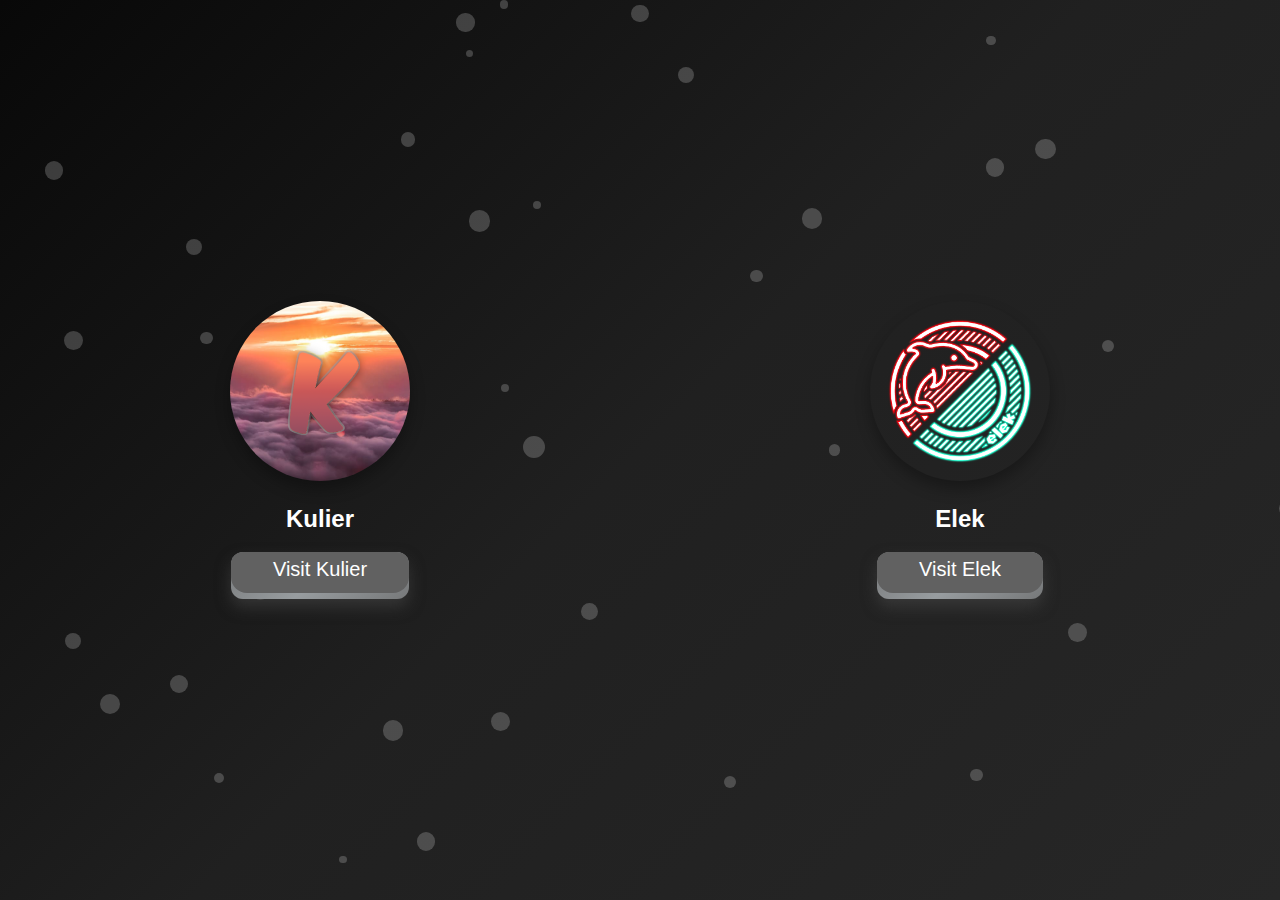
<file: index.html>
<!DOCTYPE html>
<html lang="en">
<head>
    <meta charset="UTF-8">
    <meta name="viewport" content="width=device-width, initial-scale=1.0">
    <title>dingus</title>
    <link rel="icon" href="img/logo.png" />
    <style>
    body {
        display: flex;
        margin: 0;
        height: 100vh;
        font-family: Arial, sans-serif;
        position: relative;
        background: linear-gradient(135deg, #080808, #202020, #272727);
        overflow: hidden;
    }

        .glowing-circle {
            position: absolute;
            background: rgba(255, 255, 255, 0.2);
            border-radius: 50%;
            animation: glow 2s infinite alternate;
        }

        @keyframes glow {
            from {
                background: rgba(255, 255, 255, 0.2);
                box-shadow: 0 0 20px rgba(255, 255, 255, 0.2), 0 0 40px rgba(255, 255, 255, 0.1), 0 0 60px rgba(255, 255, 255, 0.05);
            }
            to {
                background: rgba(255, 255, 255, 0.4);
                box-shadow: 0 0 40px rgba(255, 255, 255, 0.4), 0 0 80px rgba(255, 255, 255, 0.3), 0 0 120px rgba(255, 255, 255, 0.2);
            }
        }

        .channel {
            flex: 1;
            position: relative;
            overflow: hidden;
            color: white;
            display: flex;
            flex-direction: column;
            align-items: center;
            justify-content: center;
        }

        .channel::after {
            content: "";
            position: absolute;
            top: 0;
            bottom: 0;
            width: 100%;
            pointer-events: none;
            z-index: 2;
        }

        .content {
            position: relative;
            z-index: 3;
            text-align: center;
        }

        img.profile-pic {
            border-radius: 50%;
            width: 180px;
            height: 180px;
            box-shadow: 0 8px 15px rgba(0, 0, 0, 0.3);
            transition: transform 0.3s ease;
        }

        img.profile-pic:hover {
            transform: scale(1.05);
        }

        .pushable {
            background: hsl(0, 0%, 38%);
            border-radius: 12px;
            border: none;
            padding: 0;
            box-shadow: 0 8px 15px rgba(71, 71, 71, 0.582);
            cursor: pointer;
            outline-offset: 4px;
            overflow: hidden;
            position: relative;
            transition: background-color 0.3s ease, transform 0.2s ease;
        }

        .front {
            display: block;
            padding: 12px 42px;
            border-radius: 16px;
            font-size: 1.25rem;
            background: hsl(0, 0%, 38%);
            color: rgb(255, 255, 255);
            transform: translateY(-6px);
            transition: transform 0.2s ease, box-shadow 0.2s ease;
            position: relative;
            z-index: 2;
        }

        .pushable::before {
            content: "";
            position: absolute;
            top: 0;
            left: -50%;
            width: 200%;
            height: 100%;
            background: linear-gradient(120deg, transparent, rgba(188, 196, 201, 0.6), transparent);
            transform: skewX(-30deg);
            transition: transform 0.3s ease;
            z-index: 1;
        }

        .pushable.clicked::before {
            animation: shine 0.6s forwards;
        }

        .pushable.clicked .front {
            background-color: #797979;
        }

        .pushable:active .front {
            transform: translateY(-2px);
            background-color: #858585;
        }

        @keyframes shine {
            0% { left: -50%; }
            100% { left: 100%; }
        }
    </style>
</head>
<body>
    <div class="channel left">
        <div class="background-image"></div>
        <div class="content">
            <img src="img/logo.png" alt="Kulier Profile Picture" class="profile-pic">
            <h2>Kulier</h2>
            <button class="pushable" onclick="handleClick(this, 'https://kulier.lol')">
                <span class="front">Visit Kulier</span>
            </button>
        </div>
    </div>
    <div class="channel right">
        <div class="background-image"></div>
        <div class="content">
            <img src="elek_img/logo.png" alt="Elek Profile Picture" class="profile-pic">
            <h2>Elek</h2>
            <button class="pushable" onclick="handleClick(this, 'https://dingus.meme/elek')">
                <span class="front">Visit Elek</span>
            </button>
        </div>
    </div>
    <script>
        function handleClick(button, url) {
            button.classList.add('clicked');
            setTimeout(() => {
                window.location.href = url;
            }, 600);
        }

        function createGlowingCircle() {
            const circle = document.createElement('div');
            circle.classList.add('glowing-circle');
            const size = Math.random() * 15 + 7; 
            circle.style.width = `${size}px`;
            circle.style.height = `${size}px`;
            circle.style.top = `${Math.random() * 100}vh`;
            circle.style.left = `${Math.random() * 100}vw`;
            document.body.appendChild(circle);
        }

        for (let i = 0; i < 35; i++) {
            createGlowingCircle();
        }
    </script>
</body>
</html>
</file>
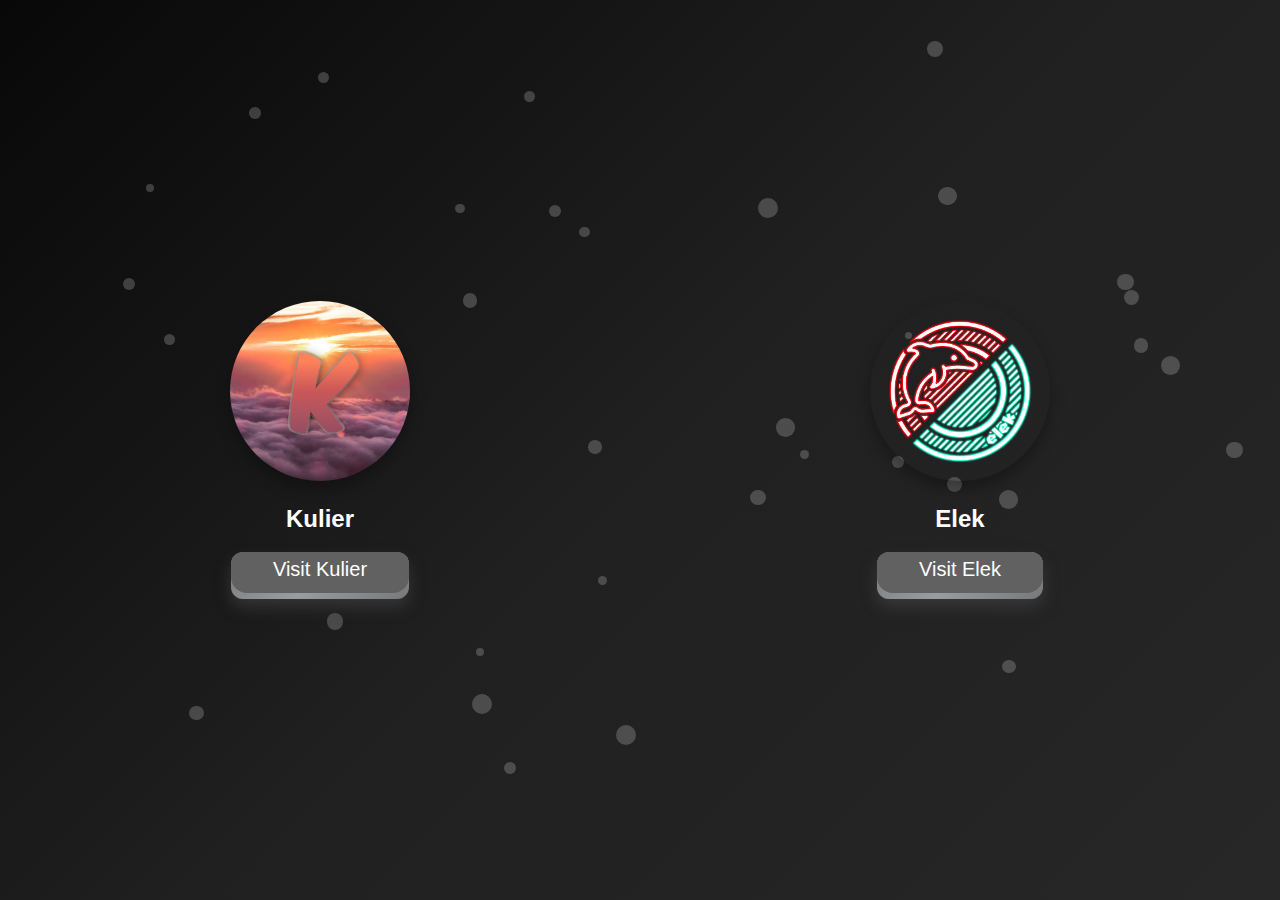
<file: duo3.html>
<!DOCTYPE html>
<html lang="en">
<head>
    <meta charset="UTF-8">
    <meta name="viewport" content="width=device-width, initial-scale=1.0">
    <title>dingus</title>
    <link rel="icon" href="img/logo.png" />
    <style>
    body {
        display: flex;
        margin: 0;
        height: 100vh;
        font-family: Arial, sans-serif;
        position: relative;
        background: linear-gradient(135deg, #080808, #202020, #272727);
        overflow: hidden;
    }

        .glowing-circle {
            position: absolute;
            background: rgba(255, 255, 255, 0.2);
            border-radius: 50%;
            animation: glow 2s infinite alternate;
        }

        @keyframes glow {
            from {
                background: rgba(255, 255, 255, 0.2);
                box-shadow: 0 0 20px rgba(255, 255, 255, 0.2), 0 0 40px rgba(255, 255, 255, 0.1), 0 0 60px rgba(255, 255, 255, 0.05);
            }
            to {
                background: rgba(255, 255, 255, 0.4);
                box-shadow: 0 0 40px rgba(255, 255, 255, 0.4), 0 0 80px rgba(255, 255, 255, 0.3), 0 0 120px rgba(255, 255, 255, 0.2);
            }
        }

        .channel {
            flex: 1;
            position: relative;
            overflow: hidden;
            color: white;
            display: flex;
            flex-direction: column;
            align-items: center;
            justify-content: center;
        }

        .channel::after {
            content: "";
            position: absolute;
            top: 0;
            bottom: 0;
            width: 100%;
            pointer-events: none;
            z-index: 2;
        }

        .content {
            position: relative;
            z-index: 3;
            text-align: center;
        }

        img.profile-pic {
            border-radius: 50%;
            width: 180px;
            height: 180px;
            box-shadow: 0 8px 15px rgba(0, 0, 0, 0.3);
            transition: transform 0.3s ease;
        }

        img.profile-pic:hover {
            transform: scale(1.05);
        }

        .pushable {
            background: hsl(0, 0%, 38%);
            border-radius: 12px;
            border: none;
            padding: 0;
            box-shadow: 0 8px 15px rgba(71, 71, 71, 0.582);
            cursor: pointer;
            outline-offset: 4px;
            overflow: hidden;
            position: relative;
            transition: background-color 0.3s ease, transform 0.2s ease;
        }

        .front {
            display: block;
            padding: 12px 42px;
            border-radius: 16px;
            font-size: 1.25rem;
            background: hsl(0, 0%, 38%);
            color: rgb(255, 255, 255);
            transform: translateY(-6px);
            transition: transform 0.2s ease, box-shadow 0.2s ease;
            position: relative;
            z-index: 2;
        }

        .pushable::before {
            content: "";
            position: absolute;
            top: 0;
            left: -50%;
            width: 200%;
            height: 100%;
            background: linear-gradient(120deg, transparent, rgba(188, 196, 201, 0.6), transparent);
            transform: skewX(-30deg);
            transition: transform 0.3s ease;
            z-index: 1;
        }

        .pushable.clicked::before {
            animation: shine 0.6s forwards;
        }

        .pushable.clicked .front {
            background-color: #797979;
        }

        .pushable:active .front {
            transform: translateY(-2px);
            background-color: #858585;
        }

        @keyframes shine {
            0% { left: -50%; }
            100% { left: 100%; }
        }
    </style>
</head>
<body>
    <div class="channel left">
        <div class="background-image"></div>
        <div class="content">
            <img src="img/logo.png" alt="Kulier Profile Picture" class="profile-pic">
            <h2>Kulier</h2>
            <button class="pushable" onclick="handleClick(this, 'https://kulier.lol')">
                <span class="front">Visit Kulier</span>
            </button>
        </div>
    </div>
    <div class="channel right">
        <div class="background-image"></div>
        <div class="content">
            <img src="elek_img/logo.png" alt="Elek Profile Picture" class="profile-pic">
            <h2>Elek</h2>
            <button class="pushable" onclick="handleClick(this, 'https://dingus.meme/elek')">
                <span class="front">Visit Elek</span>
            </button>
        </div>
    </div>
    <script>
        function handleClick(button, url) {
            button.classList.add('clicked');
            setTimeout(() => {
                window.location.href = url;
            }, 600);
        }

        function createGlowingCircle() {
            const circle = document.createElement('div');
            circle.classList.add('glowing-circle');
            const size = Math.random() * 15 + 7; 
            circle.style.width = `${size}px`;
            circle.style.height = `${size}px`;
            circle.style.top = `${Math.random() * 100}vh`;
            circle.style.left = `${Math.random() * 100}vw`;
            document.body.appendChild(circle);
        }

        for (let i = 0; i < 35; i++) {
            createGlowingCircle();
        }
    </script>
</body>
</html>
</file>
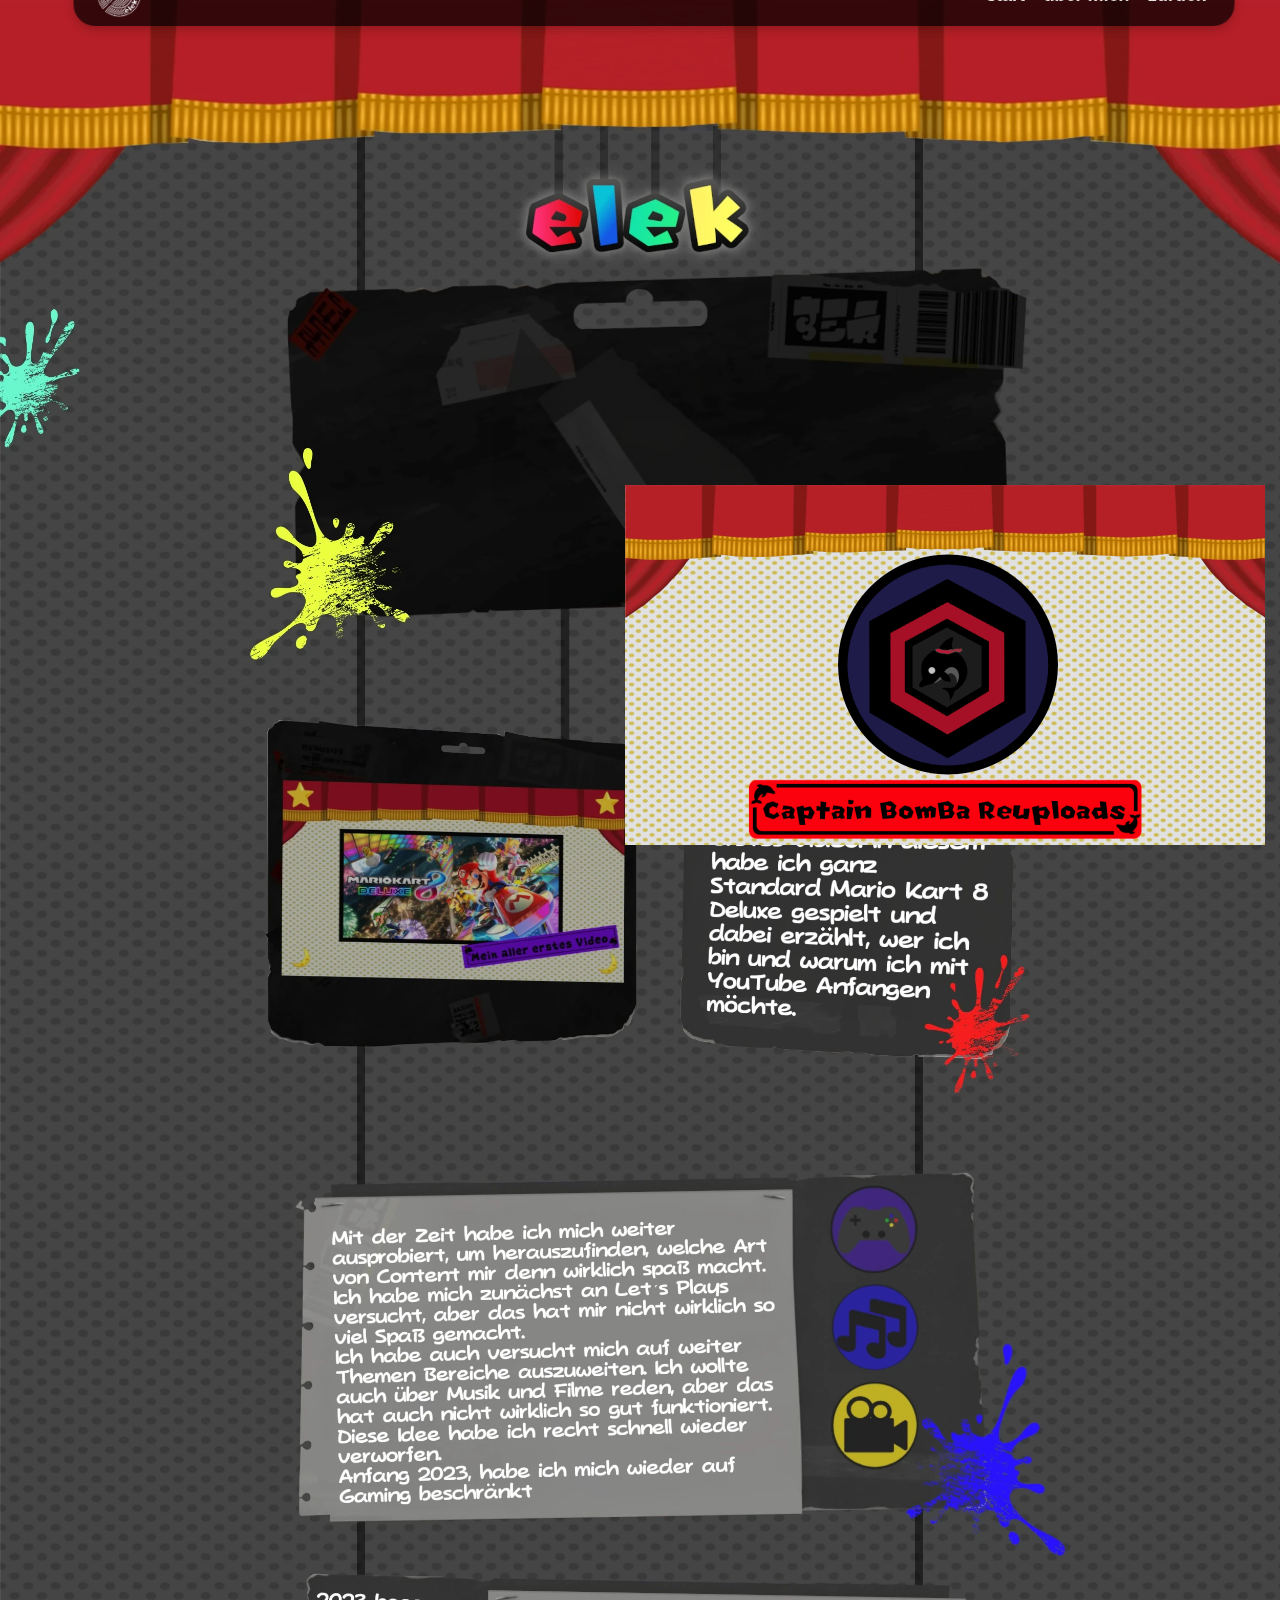
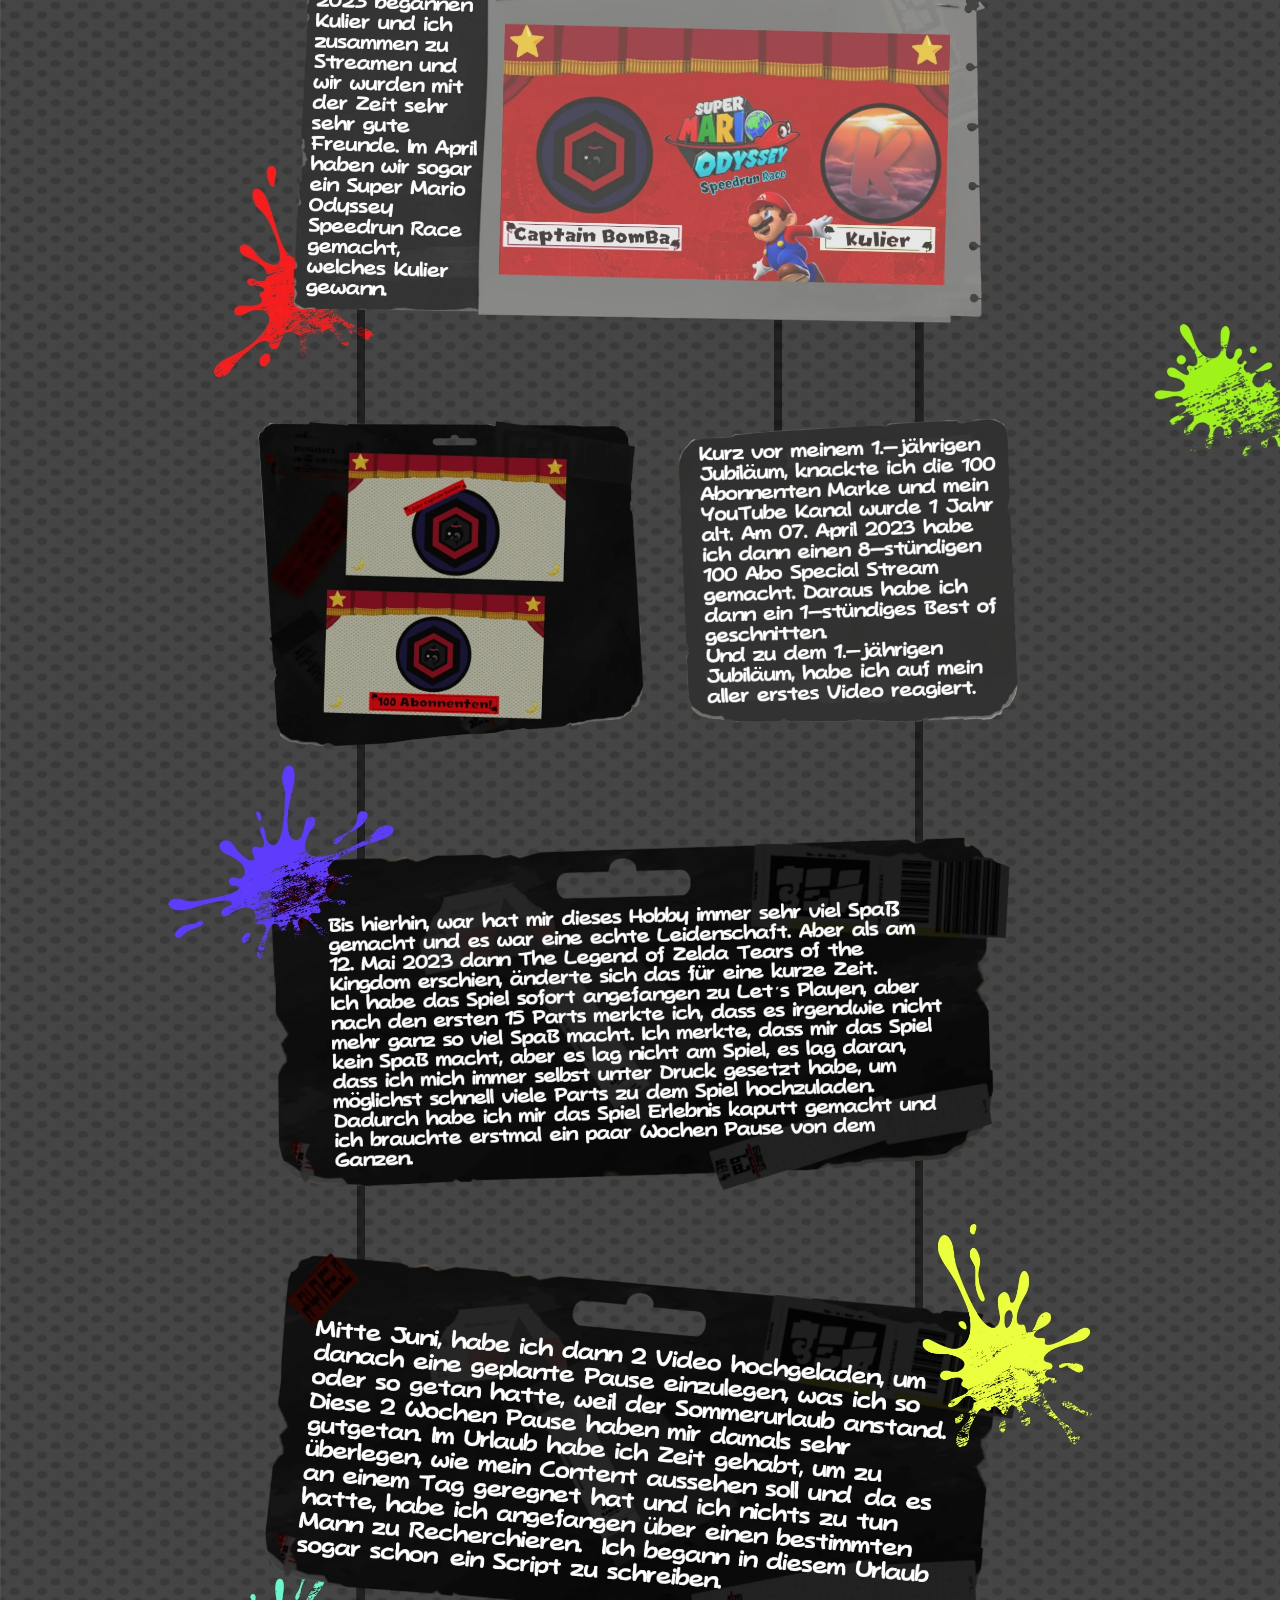
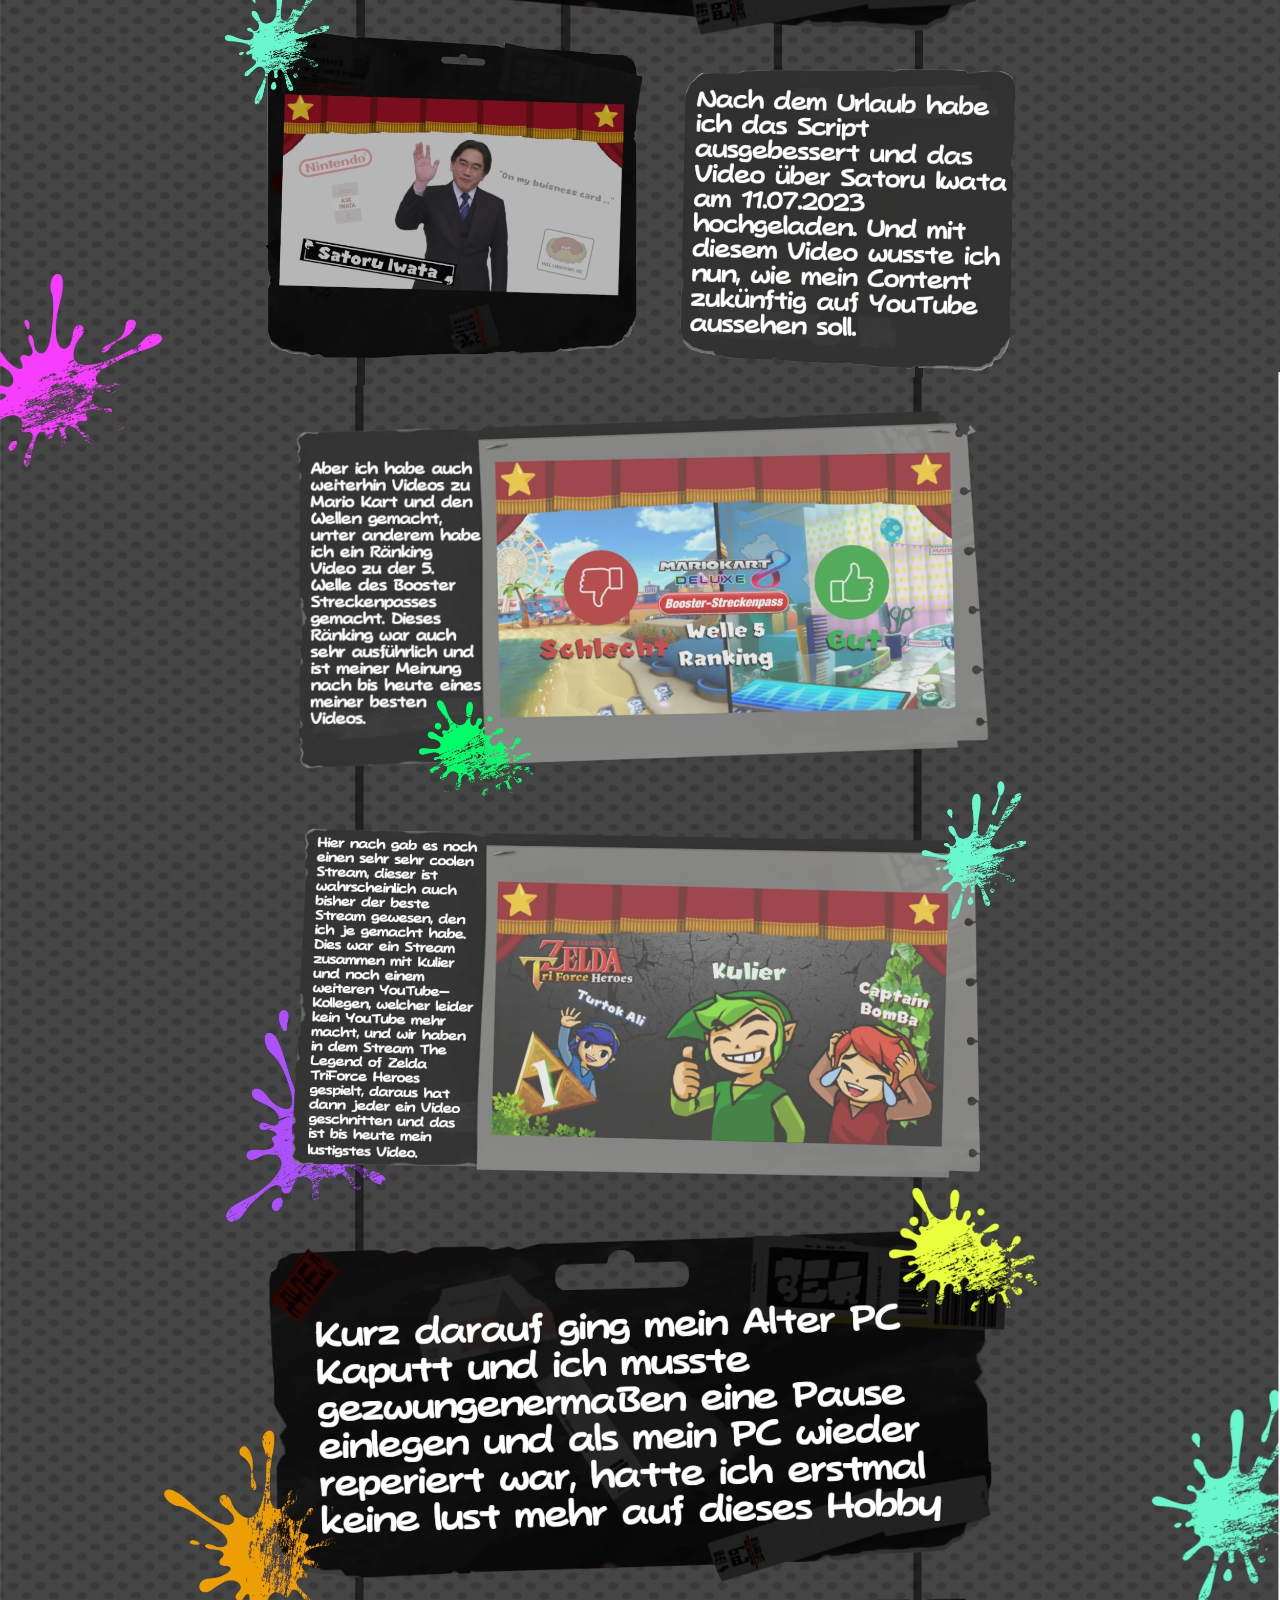
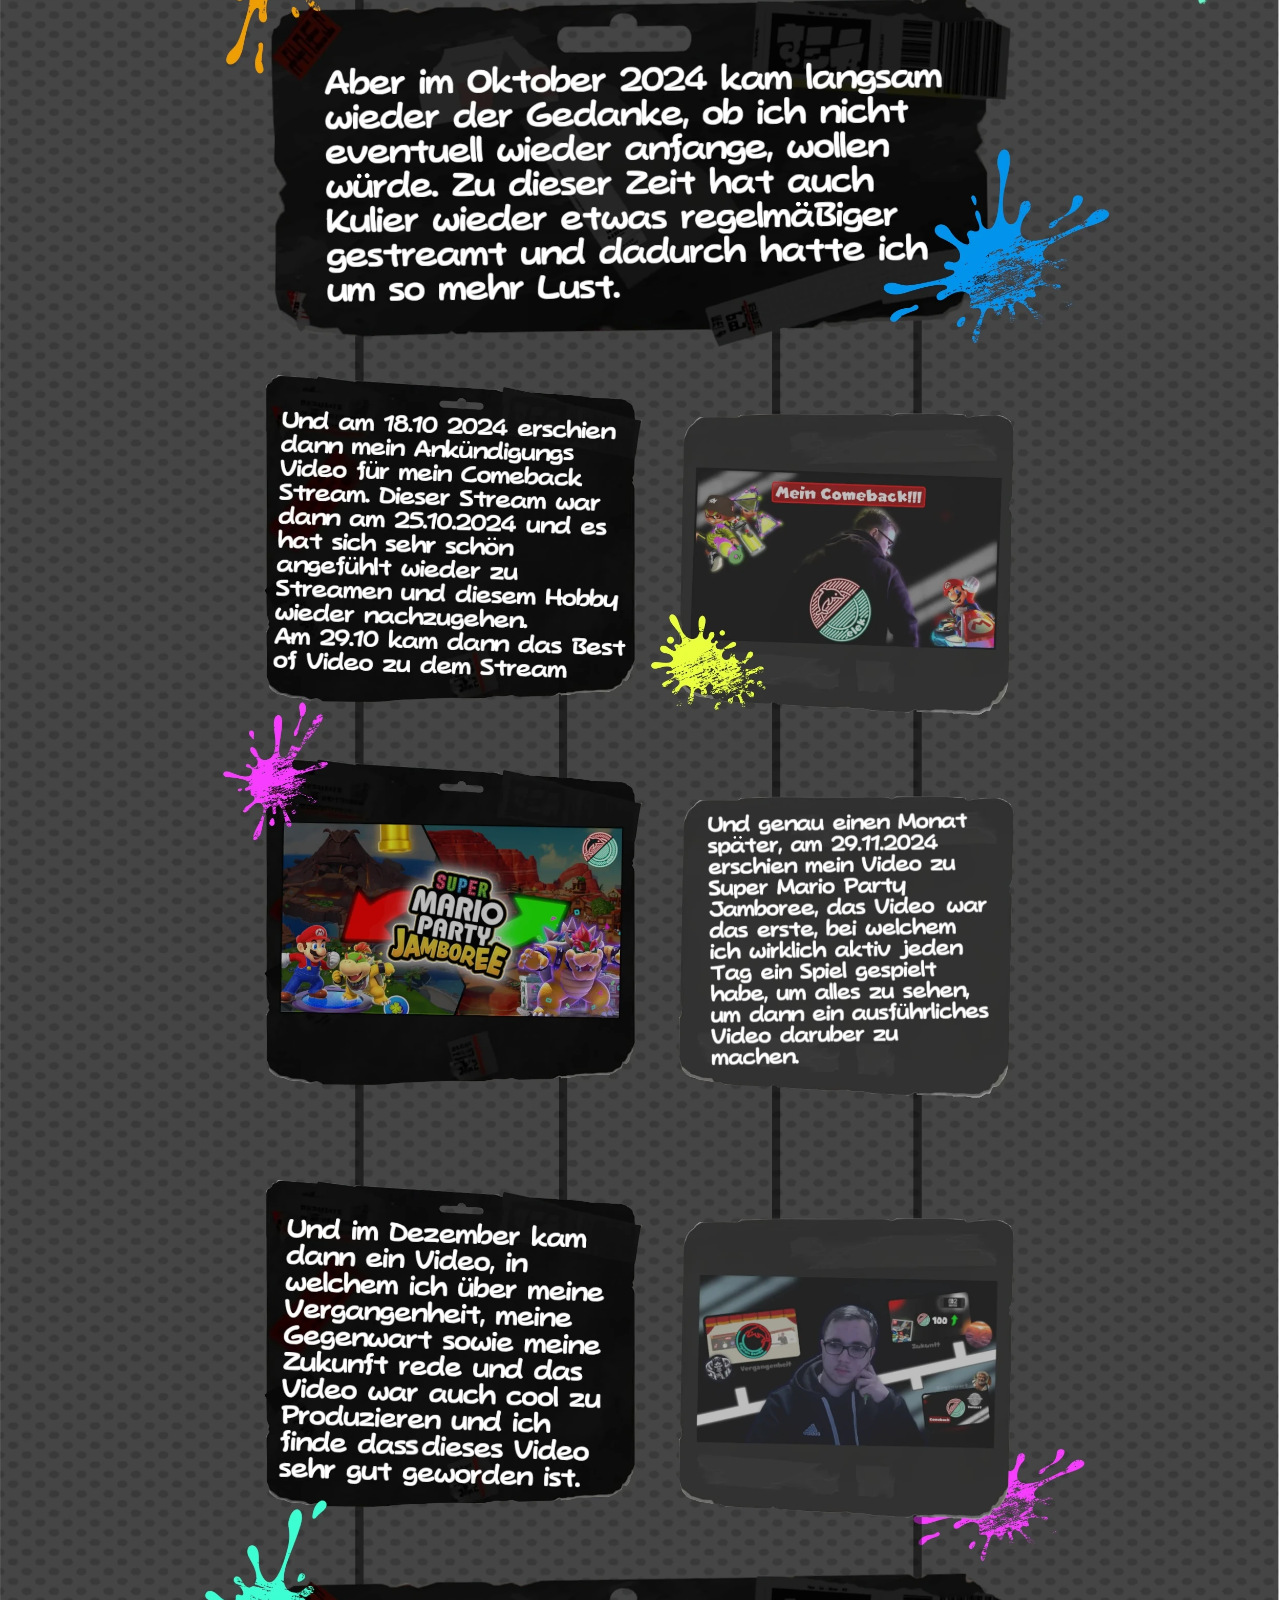
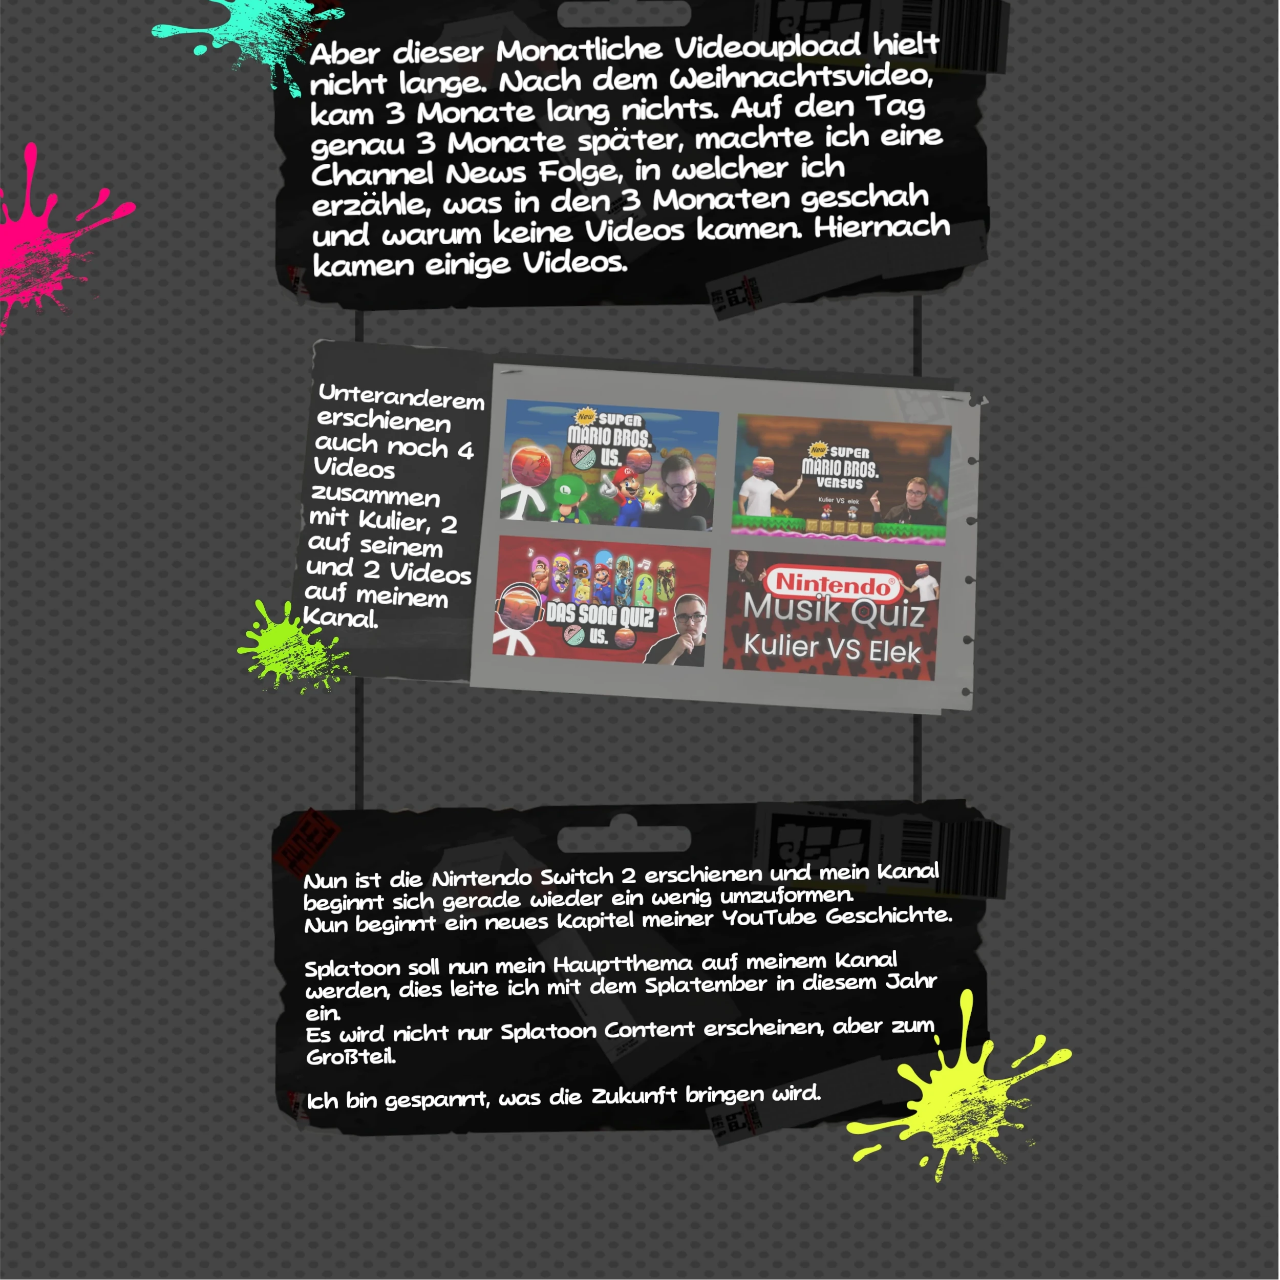
<file: ueber-mich.html>
<!DOCTYPE html>
<html>
<head>
    <meta charset="UTF-8" />
    <title>Über mich</title>
    <style>
        body {
            font-family: Arial, sans-serif;
            margin: 0;
            padding: 0;
            overflow-y: auto;
        }
        img {
            display: block;
        }
        header {
            position: fixed;
            margin-left: 8.5px;
            margin-top: 10px;
            width: 95.8%;
            scale: 90%;
            background: #000000b6;
            color: #ff0000;
            padding: 1rem 2rem;
            display: flex;
            border-radius: 1.5rem;
            justify-content: space-between;
            align-items: center;
            box-shadow: 0 4px 12px rgba(0, 0, 0, 0.2);
            z-index: 1000;
            transition: transform 0.4s cubic-bezier(0.4, 0, 0.2, 1);
            will-change: transform;
            transform: translateY(-80%);
        }

        header:hover {
            transform: translateY(1px);
        }

        .img-reupload {
            position: absolute;
            top: 260px;
            left: 400px;
            width: 100vh;
            cursor: pointer;
            height: 100%;
            object-fit: cover;
            scale: 50%;
        }

        nav a {
            top: auto;
            margin-left: 1rem;
            text-decoration: none;
            color: #ffffff;
            font-size: 20px;
            font-weight: bold;
            position: relative;
        }

        nav a::after {
            content: '';
            position: absolute;
            left: 0;
            bottom: -2px;
            height: 2px;
            width: 100%;
            background: #d8d8d8be;
            transform: scaleX(0);
            transform-origin: right;
            transition: transform 0.3s ease;
        }

        nav a:hover {
            color: #e95959;
            text-shadow: 0 0 6px #ad4500, 0 0 12px #530000;
        }

        nav a:hover::after {
            transform: scaleX(1);
            transform-origin: left;
        }

    </style>
</head>
<body>
    <header>
        <img src="img/elek.png" alt="Elek Logo" style="width: 3%; height: 3%; scale: 180%;">
            <nav>
                <a href="/elek">start</a>
                <a href="/ueber-mich">über mich</a>
                <a href="https://www.dingus.meme">zurück</a>
            </nav>
    </header>
<img src="img/ueber.webp" style="width: 100%; height: auto;" alt="Background Image"/>
        <div class="img-reupload">
            <img src="img/reuploads.png" alt="lol"  onclick="window.location.href='https://www.youtube.com/playlist?list=PLHscSgZOSSeJ4y511KP0DG2uOjcclfGBQ'">
        </div>
</body>

</html>
</file>
